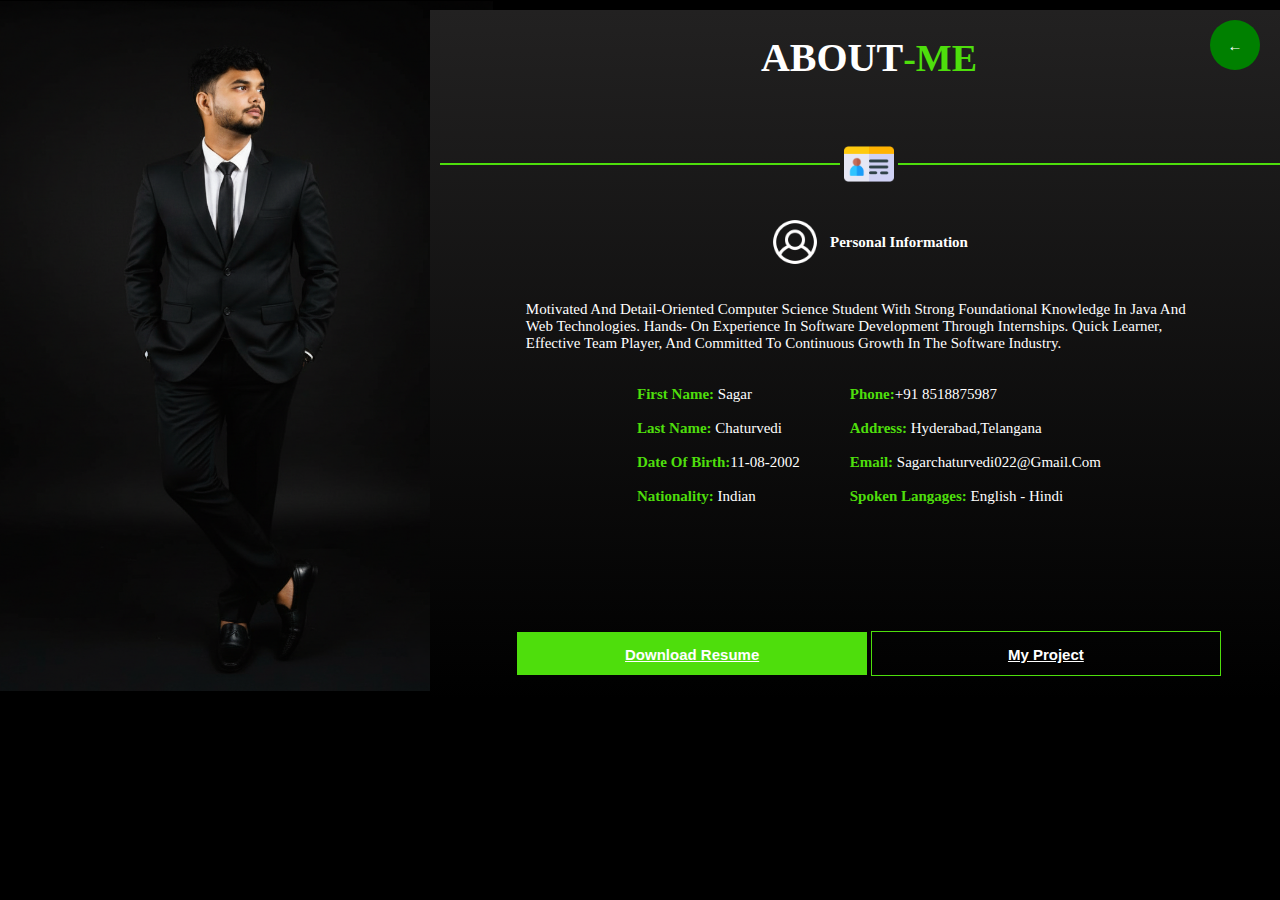
<file: About.html>
<!DOCTYPE html>
<html lang="en">

<head>
    <meta charset="UTF-8">
    <meta name="viewport" content="width=device-width, initial-scale=1.0">
     <link rel="stylesheet"href="https://cdnjs.cloudflare.com/ajax/libs/animate.css/4.1.1/animate.min.css"/>
     <link rel="preconnect" href="https://fonts.googleapis.com">
    <link rel="preconnect" href="https://fonts.gstatic.com" crossorigin>
    <link href="https://fonts.googleapis.com/css2?family=Inter:ital,opsz,wght@0,14..32,100..900;1,14..32,100..900&display=swap" rel="stylesheet">
    <link rel="stylesheet" href="style.css">
    <link rel="stylesheet" href="get.html">
    <link rel="stylesheet" href="about.css">
   
    <title>Document</title>
</head>

<body>

    <div class="about-div" class="md-flex">



        <div id=div1>
            <img src="clear.png" alt="" width="530px" height="690px">
        </div>

        
       
         <div id="aboutcontent" class="animate__animated animate__fadeInDown">
            
           
            <div>
                <h1 style="font-size: 40px; text-transform: uppercase;">About<span style="font-size: 38px; text-transform: uppercase;">-Me</span></h1>
            </div>

            <a href="index.html"> <button class="back-btn animate__animated animate__shakeX animate__delay-2s animate__repeat-1 animate__duration-5s">&leftarrow;</button></a>
            
            <div style="display: flex; align-items: center; gap: 4px;">
                  <hr>
                <img src="driving-license.png" alt="" width="50px">
                <hr>
            </div>
           

          <div style="display:flex; flex-direction:column; align-items:center;">

              <div class="profile-about">
                <img src="user.png" alt="" width="50px">
                <h1>Personal information</h1>
            </div>

              <br><br>
            <div class="about-p-div">
              
                  <p id="about-p">Motivated and detail-oriented
                               Computer Science student with
 strong foundational knowledge in
Java and web technologies. Hands-
on experience in
software development through
internships. Quick learner, effective
team player, and committed to
continuous growth in the software
industry.</p>
              
            </div>
           
            <br><br>

            <div style="display: flex; align-items: flex-left; justify-content: space-around; column-gap: 50px;">
                <div >
                    <p><span>First Name:</span> Sagar</p>
                    <br>
                    <p><span>Last Name: </span>Chaturvedi</p>
                    <br>
                    <p><span>Date of birth:</span>11-08-2002</p>
                    <br>
                    <p><span>Nationality: </span>Indian</p>
                    <br>
                   
                    <br>
                    </div>

                    <div>
                    <p><span>Phone:</span>+91 8518875987</p>
                    <br>
                    <p><span>Address:</span> Hyderabad,Telangana </p>
                    <br>
                    <p><span>Email: </span>sagarchaturvedi022@gmail.com</p>
                    <br>
                    <p><span>Spoken Langages:</span> English - Hindi</p>
                    <br>
                    
                    

                    </div>
            </div>
          </div>
              <br><br>
              <div class="two-btn">
                   
                     <button id="btn1" class="animate__animated animate__bounceIn animate__repeat-2 animate__delay-1s"><a href="ResumeSagar.pdf" download="sagarchaturvedi_Resume">download Resume</a></button>
                     <button id="blog-btn" class="animate__animated animate__bounceIn animate__repeat-2 animate__delay-1s"><a href="myport.html" >My Project</a></button>
                
              </div>

        </div>
      

      

</body>

</html>
</file>
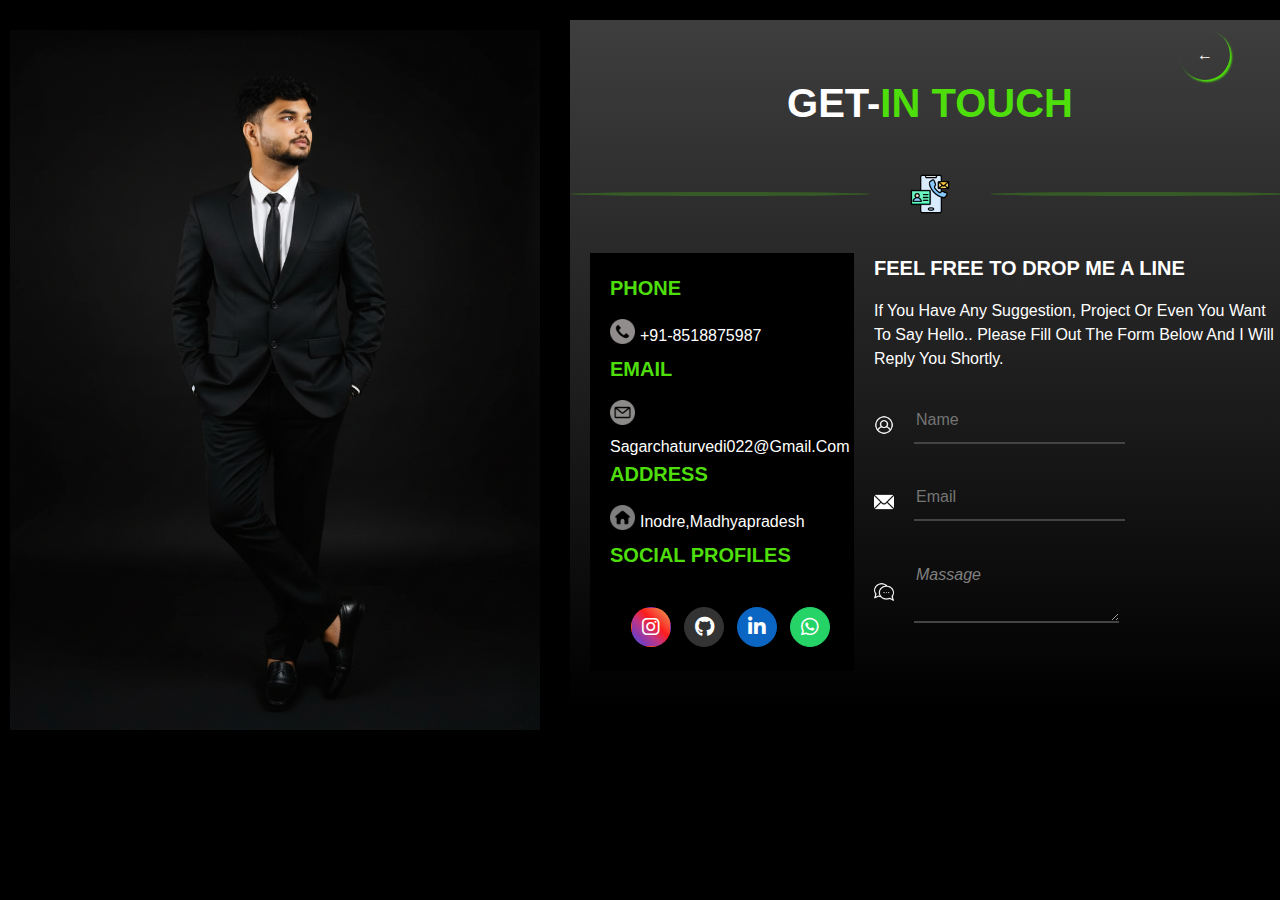
<file: get.html>
<!DOCTYPE html>
<html lang="en">

<head>
  <meta charset="UTF-8" />
  <meta name="viewport" content="width=device-width, initial-scale=1.0" />
  <title>get-in-touch</title>

  <link href="https://cdn.jsdelivr.net/npm/bootstrap@5.3.3/dist/css/bootstrap.min.css" rel="stylesheet">
  <link rel="stylesheet" href="https://cdnjs.cloudflare.com/ajax/libs/font-awesome/6.5.2/css/all.min.css" />
  <link rel="stylesheet" href="get-in-touch.css">
  <link rel="stylesheet" href="https://cdnjs.cloudflare.com/ajax/libs/animate.css/4.1.1/animate.min.css" />
</head>

<body>
  <div class="get-main">

    <div class="div1">
      <img src="clear.png" alt="" width="530px" height="700px">
    </div>



    <div class="get-main2 animate__animated animate__fadeInDown">

                  <a href="index.html"> <button class="back-btn animate__animated animate__shakeX animate__delay-2s animate__repeat-1 animate__duration-5s">&leftarrow;</button></a>


      <div>
        <h1 class="g">GET-<span class="g2">IN
            TOUCH</span></h1>
      </div>

      <div class="line">
        <hr class="line2">
        <img class="imgg" src="contact-information.png" alt="">
        <hr class="line2">
      </div>

      <div class="content">
        <div class="inside-content">

          <p class="name-color">PHONE</p>
          <img class="icon-img" src="phone-call.png" alt=""><span>+91-8518875987</span>
          <p class="name-color">EMAIL</p>
          <img class="icon-img" src="email.png" alt=""><span>sagarchaturvedi022@gmail.com</span>
          <p class="name-color">ADDRESS</p>
          <img class="icon-img" src="home.png" alt=""><span>Inodre,madhyapradesh</span>
          <p class="name-color">SOCIAL PROFILES</p>
<div class="d-flex flex-row social-share-buttons p-3 ne">
            <a href="https://www.instagram.com/sagarr.__22/?igsh=MWFlaXNhYjk4aDQycA%3D%3D#" class="btn btn-instagram mb-2 rounded-circle me-2" aria-label="Instagram">
              <i class="fab fa-instagram"></i>
            </a>

            <a href="https://github.com/code-with-sagarr" class="btn btn-github mb-2 rounded-circle me-2" aria-label="GitHub">
              <i class="fab fa-github"></i>
            </a>

            <a href="https://www.linkedin.com/in/sagar-chaturvedi-87a220320/" class="btn btn-linkedin mb-2 rounded-circle me-2" aria-label="LinkedIn">
              <i class="fab fa-linkedin-in"></i>
            </a>

            <a href="https://wa.me/918518875987?text=Hello%20from%20website"  target="_blank"  class="btn btn-whatsapp mb-2 rounded-circle me-2" aria-label="WhatsApp">
              <i class="fab fa-whatsapp"></i>
            </a>
          </div>
        </div>

        <div class="other-content">
          <p style="font-size: 20px; font-weight: bold;">FEEL FREE TO DROP ME A LINE</p>
          <p>If you have any suggestion, project or even you want to say Hello.. Please fill out the form below and I
            will reply you shortly.
          </p>

          <div style="display: flex;flex-direction: column;row-gap: 40px;padding-top: 20px;">

            <div class="massage">
              <img style="width: 20px;height: 20px;" src="user.png" alt=""><input class="inp" type="text"
                placeholder="name">
            </div>

            <div class="massage">
              <img style="width: 20px;height: 20px;" src="mail.png" alt=""><input class="inp" type="email"
                placeholder="Email">
            </div>

            <div class="massage" style="display: flex;">
              <img style="width: 20px;height: 20px;" src="bubble-chat.png" alt="">
              <textarea placeholder="massage" class="inp"></textarea>
            </div>

          </div>


        </div>


      </div>

    </div>

  </div>

</body>

</html>
</file>
<file: style.css>
*
{
    padding: 0;
    margin: 0;
    box-sizing: border-box;
    text-transform: uppercase;
}
#div1
{
    height: 730px;
    width: 35%;
    border:1px solid black;
    
}
#div2
{   
    display: flex;
    flex-wrap: wrap;
    align-items: center;
    justify-content: center;
    height: 730px;
    width: 65%;
    border:1ps solid black;
    background-color: rgb(110, 65, 5);
    grid-template-columns: auto auto;
    padding: 2px;
    margin: 2px;
    gap: 10px;

}
#main-div
{
    display: flex;
    background-color: rgb(240, 233, 233);
}
.div2-1
{
    height: 320px;
    width: 420px;
    background-color: rgb(255, 255, 255);
    transition: 0.8s;
    align-items: center;
    display: flex;
    justify-content: center;
    font-weight: 800;
    font-size: 35px;
    box-shadow: 2px 2px 2px gray;
    
    
}
#color
{
    color: rgb(0, 255, 0);
}
.div2-1:hover #color
{
  color: black;
  transition: 0.5s;
}

.div2-1:hover
{
   width: 450px;
   height: 350px;
   background-color: rgb(240, 22, 7);
   border-radius: 10px;
   transform: rotate(2.5deg);
}
.div2-1:hover span
{
    color: yellow;
    transition: 0.5s;
}
</file>
<file: about.css>
*
{
    color: white;
    box-sizing: border-box;
    font-size: 15px;
    text-transform: capitalize;
}

.about-div
{
    display: flex;
    align-items: flex-start;
    background-color:black;
    justify-content: center;
    column-gap: 10px;
    box-sizing: border-box;
    height: 100vh;
    margin: auto;
}
#aboutcontent
{
    display: flex;
   background:linear-gradient(rgb(34, 33, 33),black);
    flex-direction: column;
    align-items: center;
    justify-content: space-around;
    column-gap: 50px;
    margin: 10px;
    height:690px;
    width: 100vw;
    padding: 10px;
}
.profile-about
{
    display: flex;
    align-items:center;
    justify-content: center;
    box-sizing: border-box;
    column-gap: 10px;
    

}
#about-p
{
   
   width:80%;
   height: fit-content;

}
.about-p-div
{
    display: flex;
    align-items: center;
    justify-content: center;
   
}
#btn1
{
    padding: 10px;
    background-color:rgb(78, 222, 12);
    border: none;
    font-weight: 700;
    font-size: 20px;
    color: black;
    cursor: pointer;
    width: 350px;
    transition: all 0.3s;
}
#btn1:hover{
    background-color: transparent;
    border: none;
    transform: scale(1);
    box-shadow: 2px 2px 2px rgb(78, 222, 12)    ;

}
#blog-btn
{
    padding: 10px;
    background-color:transparent;
    border: 1px solid rgb(78, 222, 12);
    font-weight: 700;
    font-size: 20px;
    color: black;
    cursor: pointer;
    width: 350px;
    transition: all 0.3s;
}
#blog-btn:hover{
    
    border: none;
    transform: scale(1);
    box-shadow: 2px 2px 2px rgb(78, 222, 12)    ;

}
.back-btn
{
    background-color: green;
    height: 50px;
    width: 50px;
    border: none;
    position:absolute;
    top: 20px;
    right: 20px;
    cursor: pointer;
    border-radius: 50%;
}
.back-btn:hover{
    background-color: transparent;
    border: 2px solid white;
    
    
}
span{
    font-weight: 900;
    color: rgb(78, 222, 12);
    
}
hr{
    width: 400px; 
    border: 1px solid rgb(78, 222, 12);
}


@media (max-width:768px) {
    
    hr
    {
        width: 100px;
    }
    .about-div
    {
        
        height:100%;
        width: fit-content;
    }
    #div1
    {
        display: none;
    }
    #aboutcontent{
        width: 100%;
        height: fit-content;
        margin: auto;
        padding: auto;
        column-gap: 10px;
    }
    .two-btn
    {
        display: flex;
        flex-direction: column;
        row-gap: 10px;
    }
}
</file>
<file: get-in-touch.css>
* {
    color: white;
    box-sizing: border-box;
    font-family:"Inter", sans-serif;;
    text-transform: capitalize;

}

.get-main {
    background-color: black;
    height: 100vh;
    display: flex;
    justify-content: center;
    width: fit-content;
    gap: 10px;
}

.get-main2 {
    background: linear-gradient(rgb(62, 62, 62), black);
    width: fit-content;
    display: flex;
    flex-direction: column;
    align-items: center;
    justify-content: space-around;
    margin: 20px;
    height: 690px;

}


.back-btn {
    background-color: transparent;
    height: 50px;
    width: 50px;
    border: none;
    position: absolute;
    top: 30px;
    right: 50px;
    cursor: pointer;
    border-radius: 50%;
    color: white;
}
.back-btn:hover 
{
    background-color: rgb(78, 222, 12);
}
button {
    box-sizing: border-box;
    background-color: transparent;
    box-shadow: 2px 2px 2px rgb(78, 222, 12);
    border: none;
    font-weight: 700;
    color: black;
    cursor: pointer;
    width: 100px;
    height: 25px;
    transition: all 0.3s;
    border-bottom-left-radius: 50px;
    border-top-right-radius: 50px;

}

.div1>img {
    margin-left: 10px;
    margin-top: 30px;
}

.line {
    display: flex;
    align-items: center;
    gap: 40px;
}

.line2 {

    width: 300px;
    border: 2px solid rgb(78, 222, 12);
    border-radius: 50%;
}

.imgg {
    width: 40px;
    height: 40px;
}

.name-color {
    font-size: 20px;
    color: rgb(78, 222, 12);
    font-weight: 600;
}

.content {
    display: flex;
}

.inside-content {
    padding-left: 20px;
    width: 410px;
    padding-top: 20px;
    background: black;
    margin-left: 20px;
    margin-bottom: 20px;
   


}

.icon-img {
    width: 30px;
    padding-right: 5px;
    padding-bottom: 10px;

}

.other-content {
    padding-left: 20px;
    padding-right: 10px;
}



.social-share-buttons .btn {
    width: 40px;
    height: 40px;
    padding: 0;
    display: flex;
    align-items: center;
    justify-content: center;
    font-size: 1.25rem;
    color: white;
    box-shadow: 0 2px 5px rgba(0, 0, 0, 0.2);
    margin: 5px;
}

.btn-instagram {
    background: linear-gradient(45deg, #405DE6, #833AB4, #C13584, #FD1D1D, #F56040, #FCAF45);
    border-color: transparent;
}

.btn-github {
    background-color: #333333;
    border-color: #333333;
}

.btn-linkedin {
    background-color: #0A66C2;
    border-color: #0A66C2;
}

.btn-whatsapp {
    background-color: #25D366;
    border-color: #25D366;
}

.social-share-buttons .btn:hover {
    opacity: 0.9;
    transform: translateY(-1px);
    transition: all 0.2s ease-in-out;
    background-color: black;
} 


.g {
    
    font-weight: bold;
}

.g2 {
    color:rgb(78, 222, 12);
    font-weight: bold;
}

.massage>img {
    width: 20px;
}

.inp {
    background: transparent;
    border: none;
    padding-bottom: 10px;
    border-bottom: 2px solid rgb(70, 67, 67)
}

textarea::placeholder {
    color: gray;
    font-style: italic;
}

.massage {
    display: flex;
    align-items: center;
    gap: 20px;
}




@media (max-width: 768px) {

    *
    {
        padding: 0;
        margin: 0;
    }
    .div1 {
        display: none;
    }


    .line {
        display: flex;
        align-items: center;
        gap: 20px;
        padding-bottom: 20px;
    }

    .line2 {

        width: 100px;
        border: 2px solid rgb(255, 168, 6);
        border-radius: 50%;
    }

    .imgg {
        width: 40px;
        height: 40px;
    }

    .content {
        display: flex;
        flex-direction: column;
    }

    .inside-content {
        padding-right: 30px;
        width: fit-content;
    }

    .g {
        padding-top: 20px;
        font-size: 30px;
        font-weight: bold;
        padding-bottom: 10px;
    }

    .g2 {
        font-size: 30px;
        color:rgb(78, 222, 12);
        font-weight: bold;
    }

    .get-main {
        height: fit-content;
    }

    .get-main2 {
        height: fit-content
    }

    .back-btn
    {
        right: 28px;
        
    }
}
</file>
